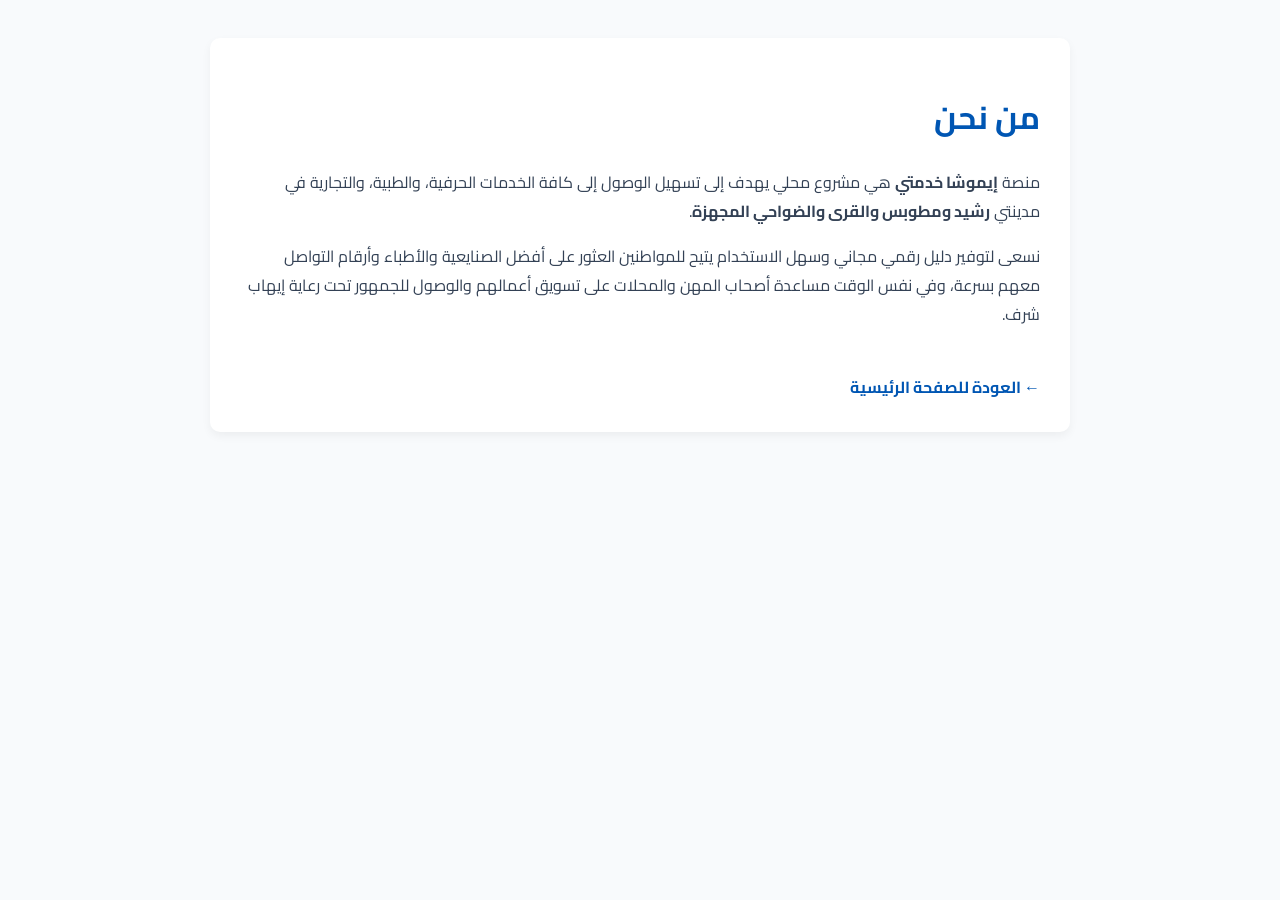
<file: about.html>
<!DOCTYPE html>
<html lang="ar" dir="rtl">
<head>
    <meta charset="UTF-8">
    <meta name="viewport" content="width=device-width, initial-scale=1.0">
    <title>من نحن - إيموشا خدمتي</title>
    <link href="https://fonts.googleapis.com/css2?family=Cairo:wght@400;600;700&display=swap" rel="stylesheet">
    <style>
        body { font-family: 'Cairo', sans-serif; background: #f8fafc; color: #334155; padding: 30px 15px; line-height: 1.8; }
        .container { max-width: 800px; margin: 0 auto; background: #fff; padding: 30px; border-radius: 10px; box-shadow: 0 4px 10px rgba(0,0,0,0.05); }
        h1 { color: #0056b3; }
        a { color: #0056b3; text-decoration: none; font-weight: bold; }
    </style>
</head>
<body>
<div class="container">
    <h1>من نحن</h1>
    <p>منصة <strong>إيموشا خدمتي</strong> هي مشروع محلي يهدف إلى تسهيل الوصول إلى كافة الخدمات الحرفية، والطبية، والتجارية في مدينتي <strong>رشيد ومطوبس والقرى والضواحي المجهزة</strong>.</p>
    <p>نسعى لتوفير دليل رقمي مجاني وسهل الاستخدام يتيح للمواطنين العثور على أفضل الصنايعية والأطباء وأرقام التواصل معهم بسرعة، وفي نفس الوقت مساعدة أصحاب المهن والمحلات على تسويق أعمالهم والوصول للجمهور تحت رعاية  إيهاب شرف.</p>

    <br>
    <a href="index.html">← العودة للصفحة الرئيسية</a>
</div>
</body>
</html>
</file>
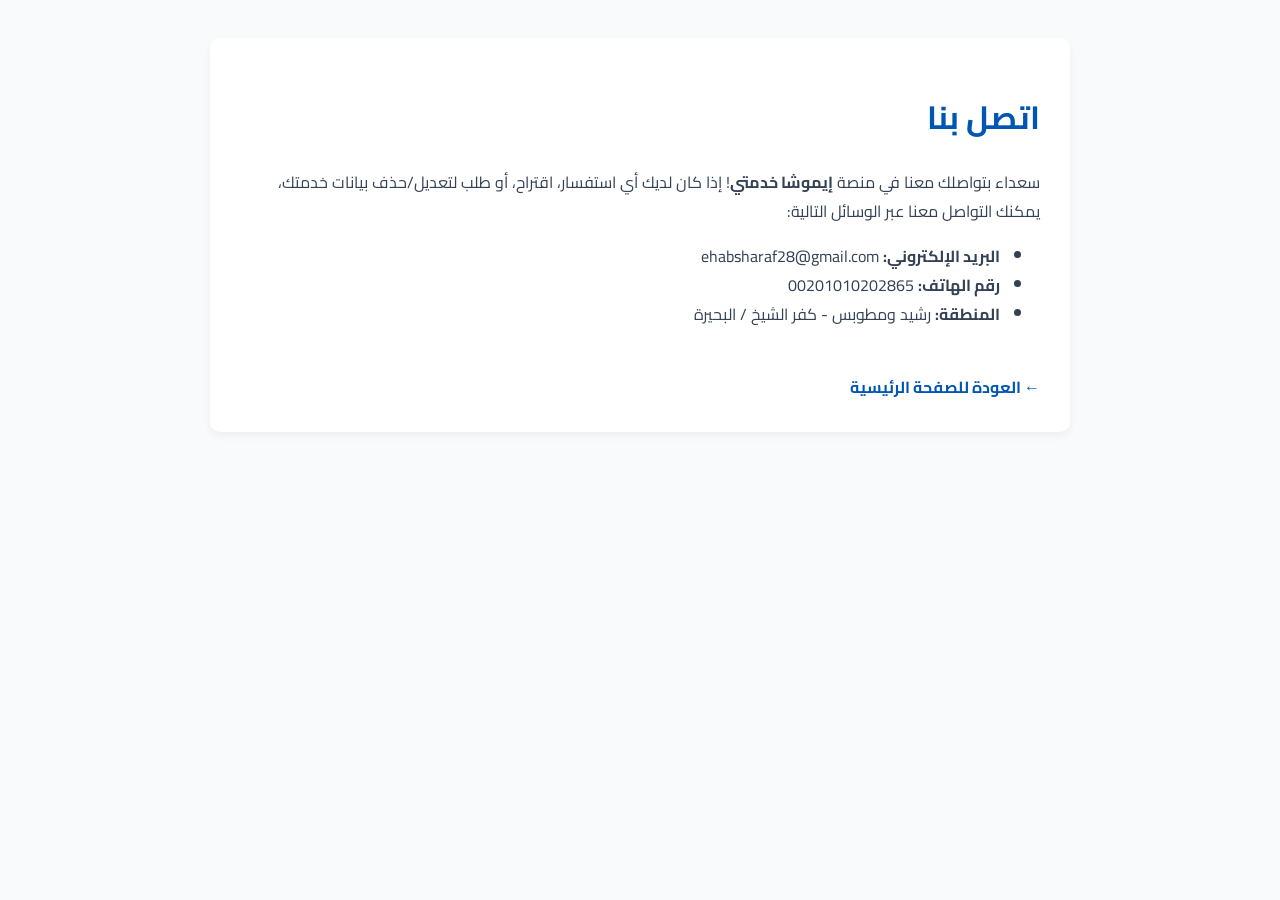
<file: contact.html>
<!DOCTYPE html>
<html lang="ar" dir="rtl">
<head>
    <meta charset="UTF-8">
    <meta name="viewport" content="width=device-width, initial-scale=1.0">
    <title>اتصل بنا - إيموشا خدمتي</title>
    <link href="https://fonts.googleapis.com/css2?family=Cairo:wght@400;600;700&display=swap" rel="stylesheet">
    <style>
        body { font-family: 'Cairo', sans-serif; background: #f8fafc; color: #334155; padding: 30px 15px; line-height: 1.8; }
        .container { max-width: 800px; margin: 0 auto; background: #fff; padding: 30px; border-radius: 10px; box-shadow: 0 4px 10px rgba(0,0,0,0.05); }
        h1 { color: #0056b3; }
        a { color: #0056b3; text-decoration: none; font-weight: bold; }
    </style>
</head>
<body>
<div class="container">
    <h1>اتصل بنا</h1>
    <p>سعداء بتواصلك معنا في منصة <strong>إيموشا خدمتي</strong>! إذا كان لديك أي استفسار، اقتراح، أو طلب لتعديل/حذف بيانات خدمتك، يمكنك التواصل معنا عبر الوسائل التالية:</p>

    <ul>
        <li><strong>البريد الإلكتروني:</strong> ehabsharaf28@gmail.com</li>
        <li><strong>رقم الهاتف:</strong> 00201010202865</li>
        <li><strong>المنطقة:</strong> رشيد ومطوبس - كفر الشيخ / البحيرة</li>
    </ul>

    <br>
    <a href="index.html">← العودة للصفحة الرئيسية</a>
</div>
</body>
</html>
</file>
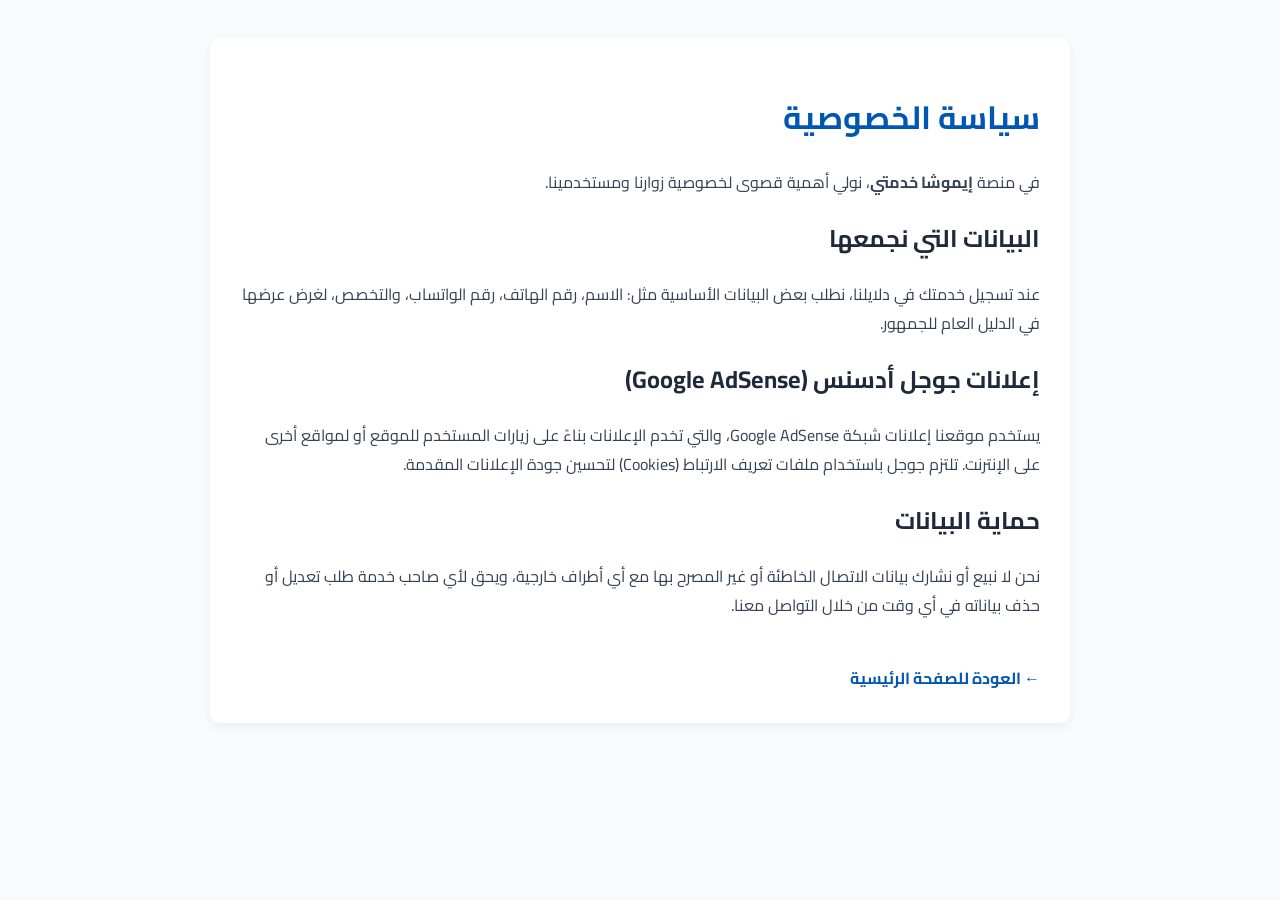
<file: privacy.html>
<!DOCTYPE html>
<html lang="ar" dir="rtl">
<head>
    <meta charset="UTF-8">
    <meta name="viewport" content="width=device-width, initial-scale=1.0">
    <title>سياسة الخصوصية - إيموشا خدمتي</title>
    <link href="https://fonts.googleapis.com/css2?family=Cairo:wght@400;600;700&display=swap" rel="stylesheet">
    <style>
        body { font-family: 'Cairo', sans-serif; background: #f8fafc; color: #334155; padding: 30px 15px; line-height: 1.8; }
        .container { max-width: 800px; margin: 0 auto; background: #fff; padding: 30px; border-radius: 10px; box-shadow: 0 4px 10px rgba(0,0,0,0.05); }
        h1 { color: #0056b3; }
        h2 { color: #1e293b; margin-top: 20px; }
        a { color: #0056b3; text-decoration: none; font-weight: bold; }
    </style>
</head>
<body>
<div class="container">
    <h1>سياسة الخصوصية</h1>
    <p>في منصة <strong>إيموشا خدمتي</strong>، نولي أهمية قصوى لخصوصية زوارنا ومستخدمينا.</p>

    <h2>البيانات التي نجمعها</h2>
    <p>عند تسجيل خدمتك في دلايلنا، نطلب بعض البيانات الأساسية مثل: الاسم، رقم الهاتف، رقم الواتساب، والتخصص، لغرض عرضها في الدليل العام للجمهور.</p>

    <h2>إعلانات جوجل أدسنس (Google AdSense)</h2>
    <p>يستخدم موقعنا إعلانات شبكة Google AdSense، والتي تخدم الإعلانات بناءً على زيارات المستخدم للموقع أو لمواقع أخرى على الإنترنت. تلتزم جوجل باستخدام ملفات تعريف الارتباط (Cookies) لتحسين جودة الإعلانات المقدمة.</p>

    <h2>حماية البيانات</h2>
    <p>نحن لا نبيع أو نشارك بيانات الاتصال الخاطئة أو غير المصرح بها مع أي أطراف خارجية، ويحق لأي صاحب خدمة طلب تعديل أو حذف بياناته في أي وقت من خلال التواصل معنا.</p>

    <br>
    <a href="index.html">← العودة للصفحة الرئيسية</a>
</div>
</body>
</html>
</file>
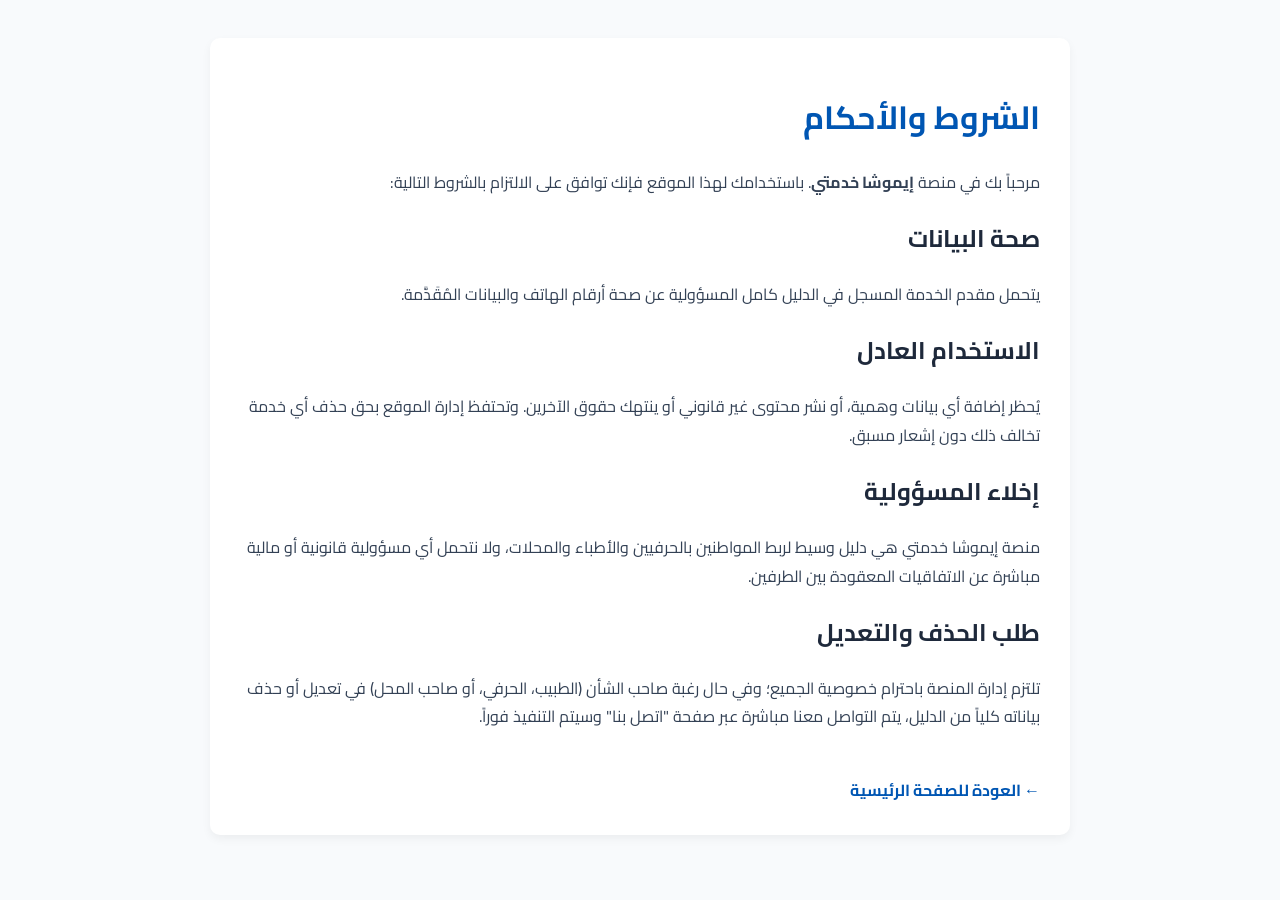
<file: terms.html>
<!DOCTYPE html>
<html lang="ar" dir="rtl">
<head>
    <meta charset="UTF-8">
    <meta name="viewport" content="width=device-width, initial-scale=1.0">
    <title>الشروط والأحكام - إيموشا خدمتي</title>
    <link href="https://fonts.googleapis.com/css2?family=Cairo:wght@400;600;700&display=swap" rel="stylesheet">
    <style>
        body { font-family: 'Cairo', sans-serif; background: #f8fafc; color: #334155; padding: 30px 15px; line-height: 1.8; }
        .container { max-width: 800px; margin: 0 auto; background: #fff; padding: 30px; border-radius: 10px; box-shadow: 0 4px 10px rgba(0,0,0,0.05); }
        h1 { color: #0056b3; }
        h2 { color: #1e293b; margin-top: 20px; }
        a { color: #0056b3; text-decoration: none; font-weight: bold; }
    </style>
</head>
<body>
<div class="container">
    <h1>الشروط والأحكام</h1>
    <p>مرحباً بك في منصة <strong>إيموشا خدمتي</strong>. باستخدامك لهذا الموقع فإنك توافق على الالتزام بالشروط التالية:</p>

    <h2>صحة البيانات</h2>
    <p>يتحمل مقدم الخدمة المسجل في الدليل كامل المسؤولية عن صحة أرقام الهاتف والبيانات المُقَدَّمة.</p>

    <h2>الاستخدام العادل</h2>
    <p>يُحظر إضافة أي بيانات وهمية، أو نشر محتوى غير قانوني أو ينتهك حقوق الآخرين. وتحتفظ إدارة الموقع بحق حذف أي خدمة تخالف ذلك دون إشعار مسبق.</p>

    <h2>إخلاء المسؤولية</h2>
    <p>منصة إيموشا خدمتي هي دليل وسيط لربط المواطنين بالحرفيين والأطباء والمحلات، ولا نتحمل أي مسؤولية قانونية أو مالية مباشرة عن الاتفاقيات المعقودة بين الطرفين.</p>

    <h2>طلب الحذف والتعديل</h2>
    <p>تلتزم إدارة المنصة باحترام خصوصية الجميع؛ وفي حال رغبة صاحب الشأن (الطبيب، الحرفي، أو صاحب المحل) في تعديل أو حذف بياناته كلياً من الدليل، يتم التواصل معنا مباشرة عبر صفحة "اتصل بنا" وسيتم التنفيذ فوراً.</p>

    <br>
    <a href="index.html">← العودة للصفحة الرئيسية</a>

</div>
</body>
</html>
</file>
